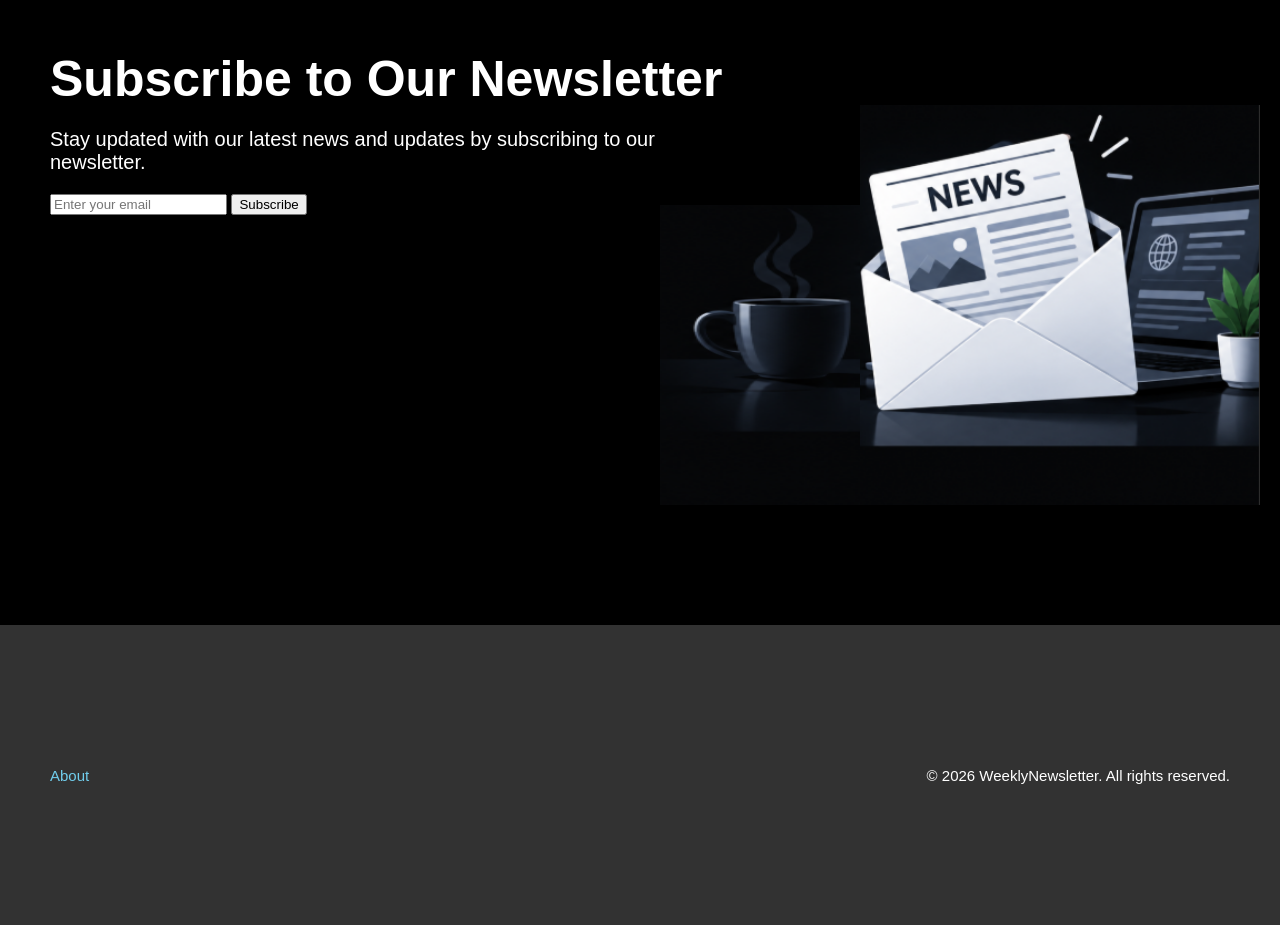
<file: index.html>
<!DOCTYPE html>
<html lang="en">
    <head>
        <meta charset="UTF-8">
        <meta name="google-site-verification" content="vXEf6ntBsQ2sI7rAOpHiSGnv4mdnHKrc5MFjbLPXFcw" />
        <meta name="viewport" content="width=device-width, initial-scale=1.0">
        <meta name="description" content="Stay updated with our latest news and updates by subscribing to our newsletter">
        <title>Newsletter</title>
        <link rel="stylesheet" href="/static/style.css">
    </head>
    <body>
        <div class="div">
            <h1>Subscribe to Our Newsletter</h1>
            <p class="stay">Stay updated with our latest news and updates by subscribing to our newsletter.</p>
            <form action="https://weeklynewsletter.pythonanywhere.com/run-task" method="post">
                <input type="email" name="email" placeholder="Enter your email" required class="input">
                <button class="submitbutton" type="submit">Subscribe</button>
            </form>
        </div>

        <img src="images/image.png" alt="image" class="image">
        <img src="images/image2.png" alt="image2" class="image2">

        <div class="footer">
            <a href="/about.html" class="aboutlink">About</a>
            <p class="bottom">&copy; 2026 WeeklyNewsletter. All rights reserved.</p>
        </div>

    </body>
</html>
</file>
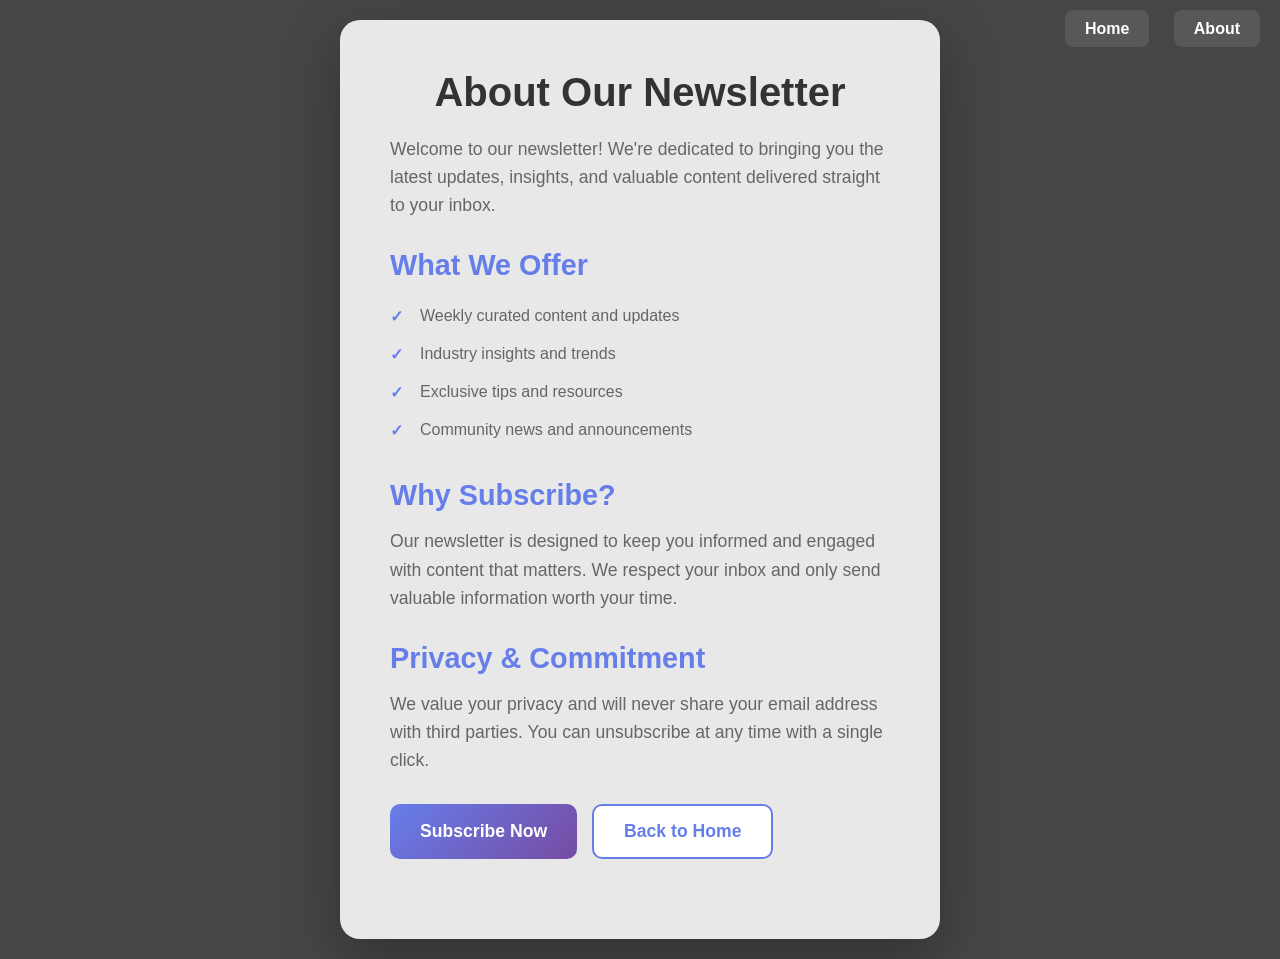
<file: about.html>
<!DOCTYPE html>
<html lang="en">
<head>
    <meta charset="UTF-8">
    <meta name="viewport" content="width=device-width, initial-scale=1.0">
    <meta name="description" content="Learn more about our newsletter and what we offer">
    <title>Newsletter - About</title>
    <link rel="stylesheet" href="static/style_about.css">
</head>
<body>
    <nav>
        <a href="/">Home</a>
        <a href="/about.html">About</a>
    </nav>
    <div class="container">
        <h1>About Our Newsletter</h1>
        <div class="about-section">
            <p>Welcome to our newsletter! We're dedicated to bringing you the latest updates, insights, and valuable content delivered straight to your inbox.</p>

            <h2>What We Offer</h2>
            <ul>
                <li>Weekly curated content and updates</li>
                <li>Industry insights and trends</li>
                <li>Exclusive tips and resources</li>
                <li>Community news and announcements</li>
            </ul>

            <h2>Why Subscribe?</h2>
            <p>Our newsletter is designed to keep you informed and engaged with content that matters. We respect your inbox and only send valuable information worth your time.</p>

            <h2>Privacy & Commitment</h2>
            <p>We value your privacy and will never share your email address with third parties. You can unsubscribe at any time with a single click.</p>

            <div class="button-group">
                <button onclick="window.location.href='/'">Subscribe Now</button>
                <button class="button-outline" onclick="window.location.href='https://weeklynewsletter.github.io/'">Back to Home</button>
            </div>
        </div>
    </div>
</body>
</html>
</file>
<file: static/style.css>
html, body {
    width: 100%;
    margin: 0;
    padding: 0;
    overflow-x: hidden;
    background-color: black;
    font-family: sans-serif;
}

div.div {
    margin-left: 50px;
    margin-top: 50px;
    max-width: 700px;
    background-color: black;
}

h1 {
    color: white;
    font-size: 50px;
    margin-bottom: 10px;
}

p.stay {
    color: white;
    font-size: 20px;
    margin-bottom: 20px;
}

img.image {
    width: 400px;
    height: 400px;
    margin-top: -110px;
    margin-left: 860px;
    display: block;
}

img.image2 {
    width: 200px;
    height: 300px;
    margin-top: -300px;
    margin-left: 660px;
    display: block;
}

div.footer {
    background-color: rgb(50, 50, 50);
    padding: 30px 50px;
    margin-top: 120px;
    width: 100%;
    box-sizing: border-box;
    height: 300px;

    display: flex;
    justify-content: space-between;
    align-items: center;            
}

.aboutlink {
    display: inline-block;
    color: rgb(113, 206, 237);
    font-size: 15px;
    text-decoration: none;
}

.aboutlink:hover {
    text-decoration: underline;
}

p.bottom {
    color: white;
    font-size: 15px;
    margin: 0;
}
</file>
<file: static/style_about.css>
* {
    margin: 0;
    padding: 0;
    box-sizing: border-box;
}

body {
    font-family: -apple-system, BlinkMacSystemFont, 'Segoe UI', Roboto, Oxygen, Ubuntu, Cantarell, sans-serif;
    background: linear-gradient(135deg, #667eea 0%, #764ba2 100%);
    background: rgb(70, 70, 70);
    min-height: 100vh;
    display: flex;
    justify-content: center;
    align-items: center;
    padding: 20px;
}

.container {
    background: rgb(232, 232, 232);
    border-radius: 20px;
    box-shadow: 0 20px 60px rgba(0, 0, 0, 0.3);
    padding: 50px;
    max-width: 600px;
    width: 100%;
    animation: fadeIn 0.6s ease-in;
}

@keyframes fadeIn {
    from {
        opacity: 0;
        transform: translateY(20px);
    }
    to {
        opacity: 1;
        transform: translateY(0);
    }
}

h1 {
    color: #333;
    font-size: 2.5rem;
    margin-bottom: 20px;
    text-align: center;
}

p {
    color: #666;
    font-size: 1.1rem;
    line-height: 1.6;
    margin-bottom: 30px;
    text-align: center;
}

form {
    display: flex;
    flex-direction: column;
    gap: 15px;
}

input[type="email"] {
    padding: 15px 20px;
    border: 2px solid #e0e0e0;
    border-radius: 10px;
    font-size: 1rem;
    transition: all 0.3s ease;
}

input[type="email"]:focus {
    outline: none;
    border-color: #667eea;
    box-shadow: 0 0 0 3px rgba(102, 126, 234, 0.1);
}

button {
    padding: 15px 30px;
    background: linear-gradient(135deg, #667eea 0%, #764ba2 100%);
    color: white;
    border: none;
    border-radius: 10px;
    font-size: 1.1rem;
    font-weight: 600;
    cursor: pointer;
    transition: all 0.3s ease;
}

button:hover {
    transform: translateY(-2px);
    box-shadow: 0 10px 25px rgba(102, 126, 234, 0.4);
}

button:active {
    transform: translateY(0);
}

.success-icon {
    text-align: center;
    font-size: 4rem;
    margin-bottom: 20px;
    animation: scaleIn 0.5s ease-out;
}

@keyframes scaleIn {
    from {
        transform: scale(0);
    }
    to {
        transform: scale(1);
    }
}

.button-group {
    display: flex;
    gap: 15px;
    margin-top: 30px;
}

.button-secondary {
    background: linear-gradient(135deg, #f093fb 0%, #f5576c 100%);
}

.button-outline {
    background: white;
    color: #667eea;
    border: 2px solid #667eea;
}

.button-outline:hover {
    background: #667eea;
    color: white;
}

nav {
    position: absolute;
    top: 20px;
    right: 20px;
}

nav a {
    color: white;
    text-decoration: none;
    margin-left: 20px;
    font-weight: 600;
    padding: 10px 20px;
    border-radius: 8px;
    transition: all 0.3s ease;
    background: rgba(255, 255, 255, 0.1);
    backdrop-filter: blur(10px);
}

nav a:hover {
    background: rgba(255, 255, 255, 0.2);
    transform: translateY(-2px);
}

.about-section {
    margin-bottom: 30px;
}

.about-section h2 {
    color: #667eea;
    font-size: 1.8rem;
    margin-bottom: 15px;
    margin-top: 30px;
}

.about-section h2:first-of-type {
    margin-top: 0;
}

.about-section p,
.about-section ul {
    text-align: left;
}

.about-section ul {
    list-style: none;
    padding-left: 0;
}

.about-section li {
    padding: 10px 0;
    padding-left: 30px;
    position: relative;
    color: #666;
}

.about-section li:before {
    content: "✓";
    position: absolute;
    left: 0;
    color: #667eea;
    font-weight: bold;
}

@media (max-width: 600px) {
    .container {
        padding: 30px;
    }

    h1 {
        font-size: 2rem;
    }

    .button-group {
        flex-direction: column;
    }

    nav {
        position: static;
        text-align: center;
        margin-bottom: 20px;
    }

    nav a {
        display: inline-block;
        margin: 5px;
    }
}
</file>
